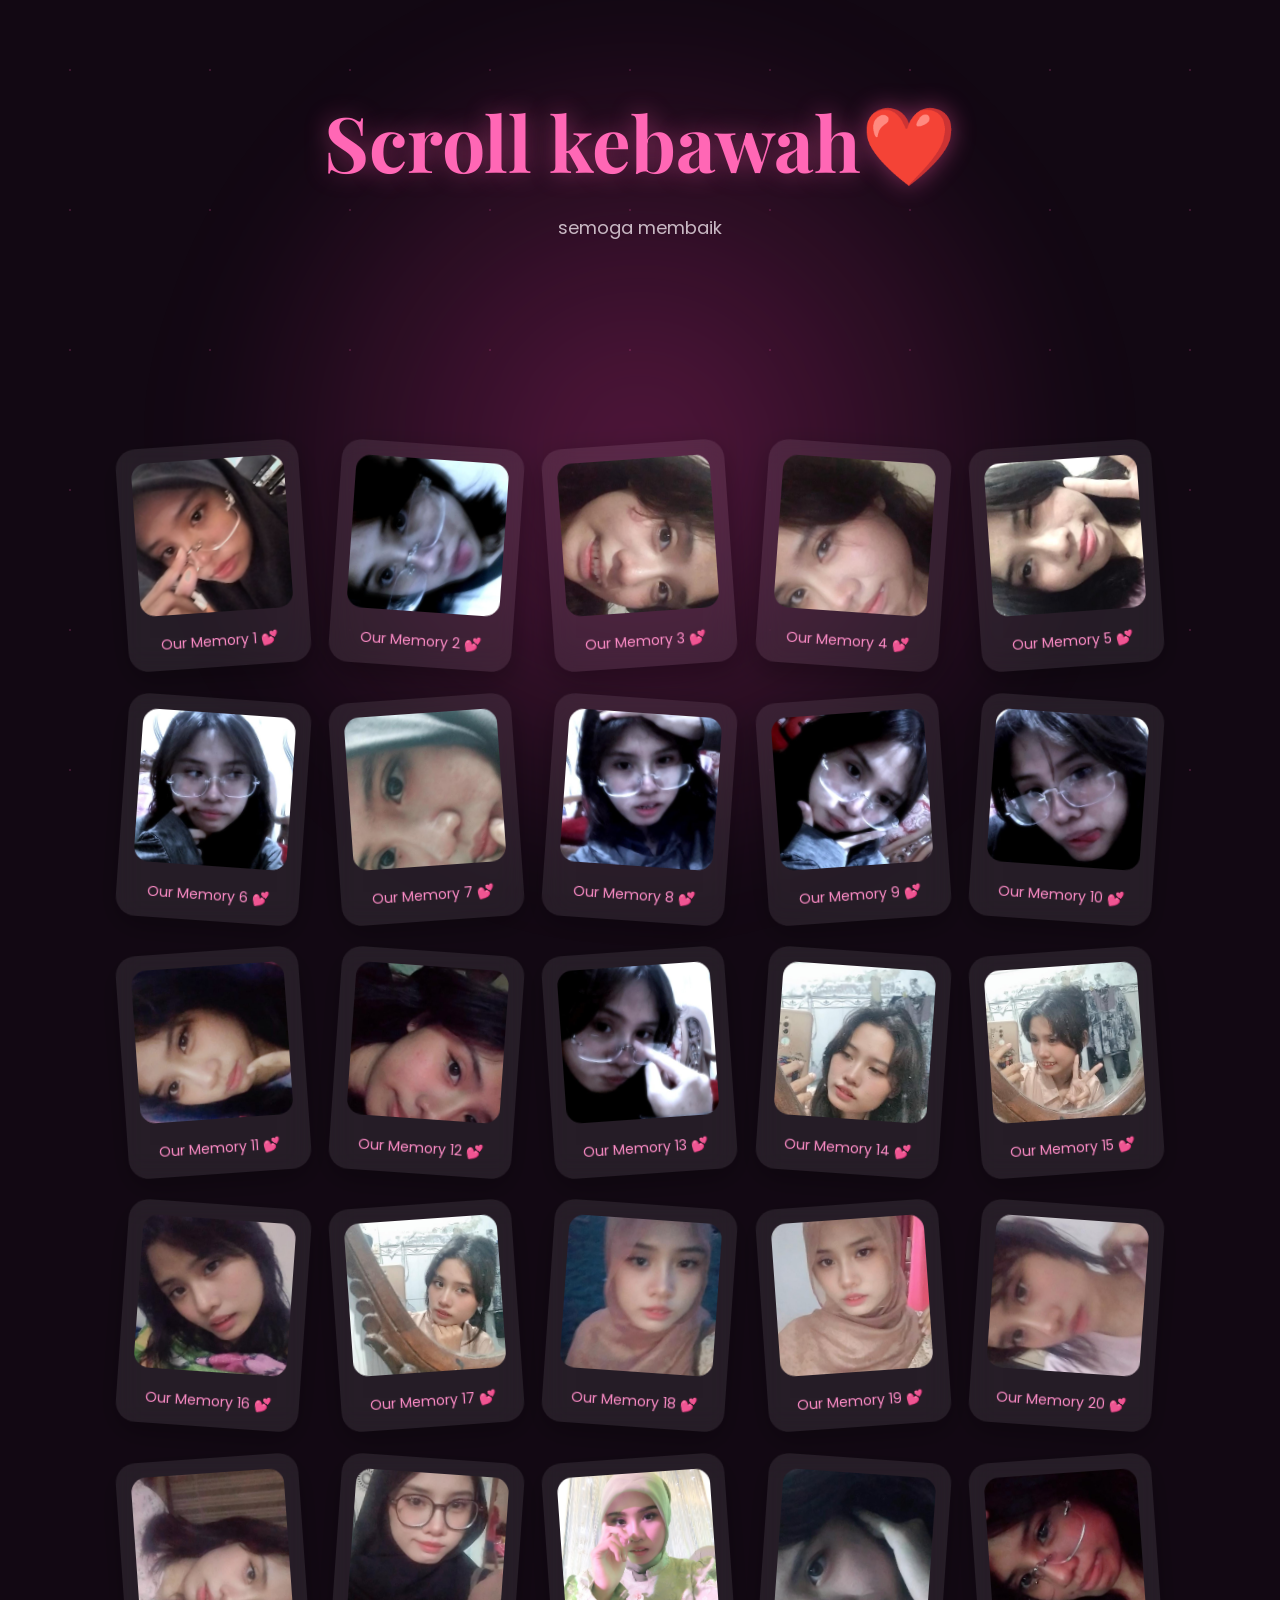
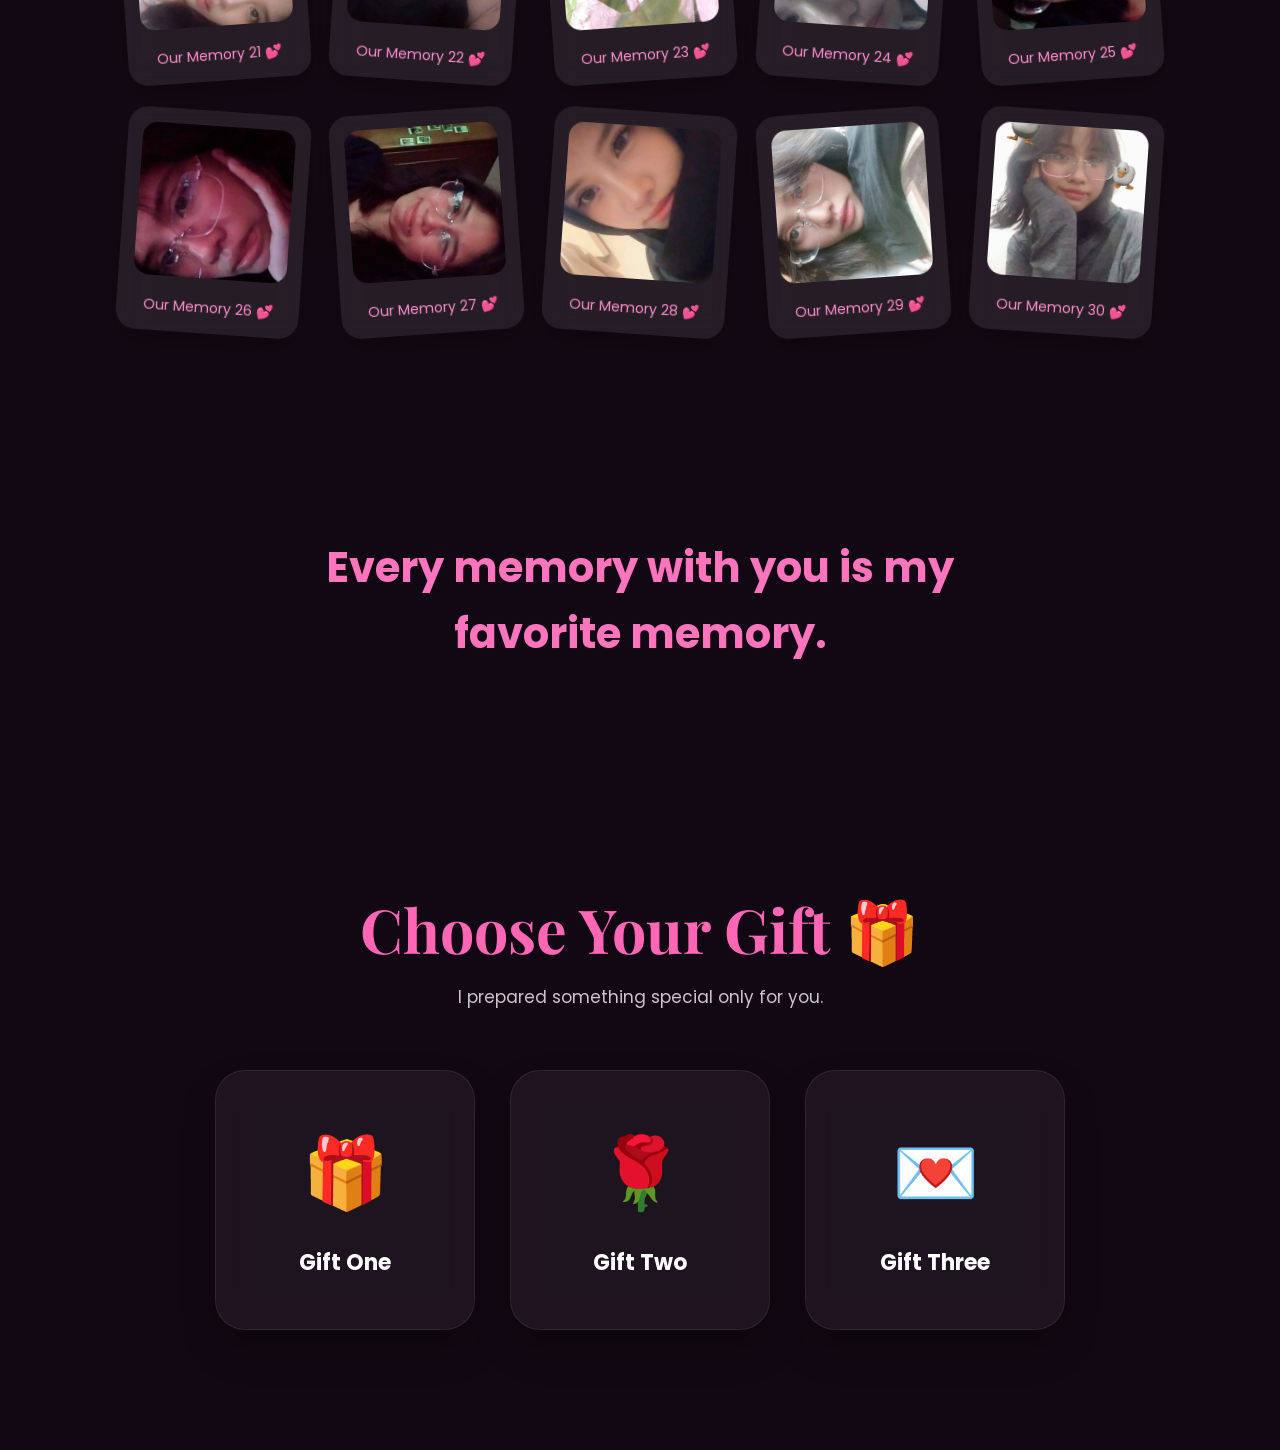
<file: gallery.html>
<!DOCTYPE html>
<html lang="en">

<head>

    <meta charset="UTF-8">
    <meta name="viewport" content="width=device-width, initial-scale=1.0">

    <title>❤️</title>

    <link rel="stylesheet" href="nganu.css">

    <link href="https://fonts.googleapis.com/css2?family=Poppins:wght@300;400;500;600;700&family=Playfair+Display:wght@700&display=swap" rel="stylesheet">

</head>

<body>

    <!-- Background -->
    <div class="bg-glow"></div>

    <!-- Floating Hearts -->
    <div class="floating-hearts">
        <span>❤</span>
        <span>❤</span>
        <span>❤</span>
        <span>❤</span>
        <span>❤</span>
        <span>❤</span>
    </div>

    <!-- Header -->

    <section class="hero">

        <h1>Scroll kebawah❤️</h1>

        <p>
           semoga membaik
        </p>

    </section>

    <!-- LOVE SHAPE -->

    <section class="gallery-section">

<div class="gallery-section">

    <div id="photoGallery"
         class="photo-gallery">
    </div>

</div>

    </section>

    <!-- Caption -->

    <section class="caption">

        <h2>
            Every memory with you is my favorite memory.
        </h2>

    </section>

    <!-- Gift -->

    <section class="gift-section">

        <h1>
            Choose Your Gift 🎁
        </h1>

        <p>
            I prepared something special only for you.
        </p>

        <div class="gift-container">

            <div class="gift-card" data-gift="1">

                🎁

                <h3>Gift One</h3>

            </div>

            <div class="gift-card" data-gift="2">

                🌹

                <h3>Gift Two</h3>

            </div>

            <div class="gift-card" data-gift="3">

                💌

                <h3>Gift Three</h3>

            </div>

        </div>

    </section>

    <!-- Popup -->

    <div class="popup" id="popup">

        <div class="popup-box">

            <h2 id="popupTitle">
                Gift
            </h2>

            <p id="popupText">

                Secret Message

            </p>

            <button id="closePopup">

                Close ❤️

            </button>

        </div>

    </div>

    <!-- Lightbox -->

    <div id="lightbox">

        <img id="lightbox-img">

    </div>

    <script src="sekerip.js"></script>

</body>

</html>
</file>
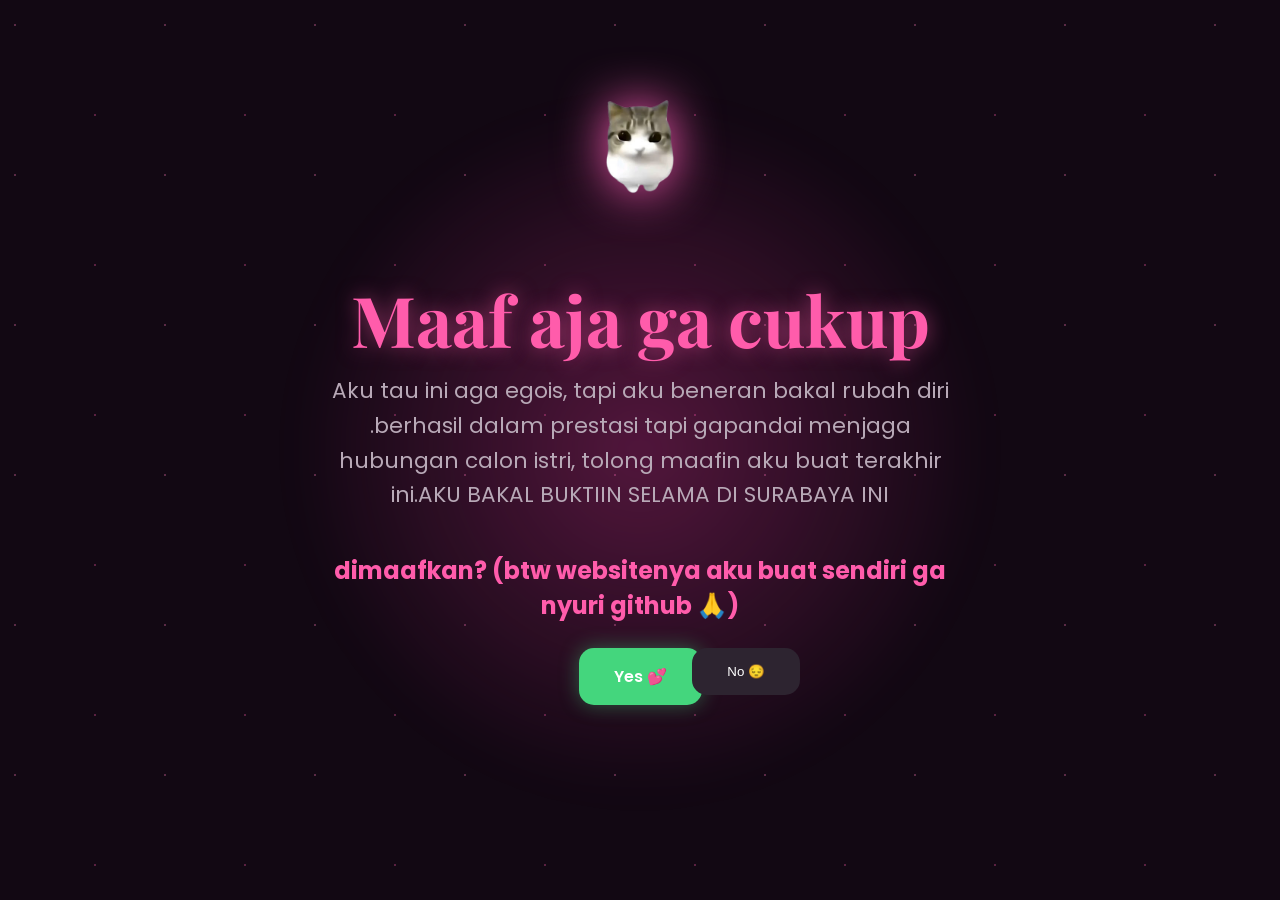
<file: pellis.html>
<!DOCTYPE html>
<html lang="en">
<head>

<meta charset="UTF-8">
<meta name="viewport" content="width=device-width, initial-scale=1.0">

<title>Question ❤️</title>

<link rel="stylesheet" href="style.css">

<link href="https://fonts.googleapis.com/css2?family=Poppins:wght@300;500;700&family=Playfair+Display:wght@700&display=swap" rel="stylesheet">

</head>

<body>

<div class="bg-glow"></div>

<div class="container">

    <img src="dd.png" class="girl">

    <h1>Maaf aja ga cukup </h1>

    <p>Aku tau ini aga egois, tapi aku beneran bakal rubah diri .berhasil dalam prestasi tapi gapandai menjaga hubungan calon istri, tolong maafin aku buat terakhir ini.AKU BAKAL BUKTIIN SELAMA DI SURABAYA INI</p>

    <h2 class="question">
        dimaafkan? (btw websitenya aku buat sendiri ga nyuri github 🙏) 
    </h2>

    <div class="buttons">

<a href="gallery.html" class="yes">
    Yes 💕
</a>

        <button id="noBtn" class="no">
            No 😔
        </button>

    </div>

</div>

<script src="script.js"></script>

</body>
</html>
</file>
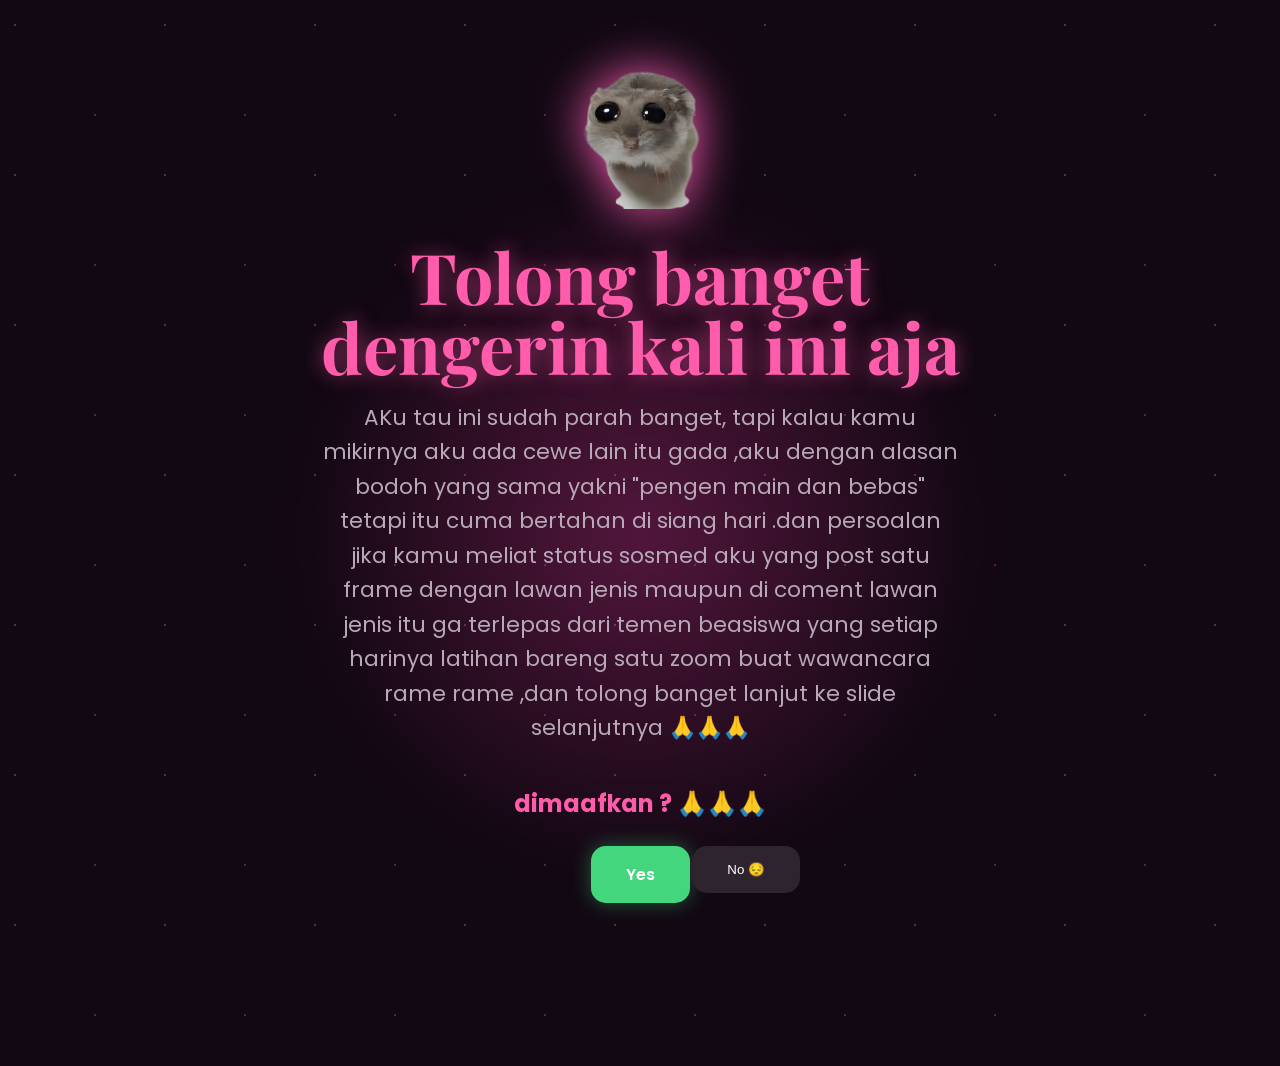
<file: question.html>
<!DOCTYPE html>
<html lang="en">
<head>

<meta charset="UTF-8">
<meta name="viewport" content="width=device-width, initial-scale=1.0">

<title>Question ❤️</title>

<link rel="stylesheet" href="style.css">

<link href="https://fonts.googleapis.com/css2?family=Poppins:wght@300;500;700&family=Playfair+Display:wght@700&display=swap" rel="stylesheet">

</head>

<body>

<div class="bg-glow"></div>

<div class="container">

    <img src="aa.png" class="girl">

    <h1>Tolong banget dengerin kali ini aja</h1>

    <p>AKu tau ini sudah parah banget, tapi kalau kamu mikirnya aku ada cewe lain itu gada ,aku dengan alasan bodoh yang sama yakni "pengen main dan bebas" tetapi itu cuma bertahan di siang hari .dan persoalan jika kamu meliat status sosmed aku yang post satu frame dengan lawan jenis maupun di coment lawan jenis itu ga terlepas dari temen beasiswa yang setiap harinya latihan bareng satu zoom buat wawancara rame rame ,dan tolong banget lanjut ke slide selanjutnya 🙏🙏🙏</p>

    <h2 class="question">
        dimaafkan ? 🙏🙏🙏
    </h2>

    <div class="buttons">

<a href="pellis.html" class="yes">
    Yes
</a>

        <button id="noBtn" class="no">
            No 😔
        </button>

    </div>

</div>

<script src="script.js"></script>

</body>
</html>
</file>
<file: nganu.css>
/* ========================================= */
/* GOOGLE FONT */
/* ========================================= */

@import url('https://fonts.googleapis.com/css2?family=Poppins:wght@300;400;500;600;700&family=Playfair+Display:wght@700&display=swap');

/* ========================================= */
/* RESET */
/* ========================================= */

*{
    margin:0;
    padding:0;
    box-sizing:border-box;
}

html{
    scroll-behavior:smooth;
}

body{

    font-family:'Poppins',sans-serif;

    background:#120813;

    color:white;

    overflow-x:hidden;

    min-height:100vh;

    position:relative;

}


/* ========================================= */
/* SCROLL BAR */
/* ========================================= */

::-webkit-scrollbar{

    width:8px;

}

::-webkit-scrollbar-track{

    background:#120813;

}

::-webkit-scrollbar-thumb{

    background:#ff5cab;

    border-radius:20px;

}

::-webkit-scrollbar-thumb:hover{

    background:#ff7ec3;

}


/* ========================================= */
/* BACKGROUND */
/* ========================================= */

.bg-glow{

    position:fixed;

    top:50%;
    left:50%;

    transform:translate(-50%,-50%);

    width:900px;
    height:900px;

    background:
    radial-gradient(circle,
    rgba(255,60,170,.28),
    transparent 70%);

    filter:blur(50px);

    z-index:-2;

}

body::before{

    content:"";

    position:fixed;

    inset:0;

    background-image:

    radial-gradient(#ff5cab 1px,transparent 1px),
    radial-gradient(#ff84cb 1px,transparent 1px);

    background-size:140px 140px;

    opacity:.18;

    z-index:-3;

}


/* ========================================= */
/* FLOATING HEART */
/* ========================================= */

.floating-hearts{

    position:fixed;

    inset:0;

    pointer-events:none;

    overflow:hidden;

}

.floating-hearts span{

    position:absolute;

    bottom:-100px;

    color:#ff72ba;

    opacity:.25;

    animation:heartFloat linear infinite;

}

.floating-hearts span:nth-child(1){

    left:8%;
    font-size:18px;
    animation-duration:11s;

}

.floating-hearts span:nth-child(2){

    left:20%;
    font-size:26px;
    animation-duration:14s;

}

.floating-hearts span:nth-child(3){

    left:38%;
    font-size:22px;
    animation-duration:12s;

}

.floating-hearts span:nth-child(4){

    left:55%;
    font-size:28px;
    animation-duration:16s;

}

.floating-hearts span:nth-child(5){

    left:72%;
    font-size:20px;
    animation-duration:10s;

}

.floating-hearts span:nth-child(6){

    left:90%;
    font-size:24px;
    animation-duration:15s;

}

@keyframes heartFloat{

    from{

        transform:translateY(0) rotate(0deg);

    }

    to{

        transform:translateY(-120vh) rotate(360deg);

    }

}


/* ========================================= */
/* HERO */
/* ========================================= */

.hero{

    padding-top:90px;

    text-align:center;

    width:min(900px,90%);

    margin:auto;

}

.hero h1{

    font-family:'Playfair Display',serif;

    font-size:clamp(2.8rem,6vw,5rem);

    color:#ff67b5;

    text-shadow:

    0 0 25px rgba(255,92,171,.45);

}

.hero p{

    margin-top:20px;

    color:#c9b9c4;

    line-height:1.8;

    font-size:18px;

}


/* ========================================= */
/* GALLERY */
/* ========================================= */

.gallery-section{

    display:flex;

    justify-content:center;

    align-items:center;

    margin-top:80px;

    margin-bottom:100px;

}

/* INI AKAN DIISI JAVASCRIPT */

#heart-gallery{

    position:relative;

    width:900px;

    height:850px;

}


/* FOTO */

.photo{

    position:absolute;

    width:72px;

    height:72px;

    object-fit:cover;

    border-radius:18px;

    cursor:pointer;

    border:3px solid rgba(255,255,255,.18);

    transition:.35s;

    box-shadow:

    0 10px 25px rgba(0,0,0,.35);

}

.photo:hover{

    transform:scale(1.15);

    z-index:100;

    box-shadow:

    0 0 25px #ff5cab;

}


/* ========================================= */
/* CAPTION */
/* ========================================= */

.caption{

    text-align:center;

    width:min(800px,90%);

    margin:auto;

    padding-bottom:100px;

}

.caption h2{

    color:#ff75bd;

    font-size:clamp(1.7rem,4vw,2.6rem);

    line-height:1.6;

}


/* ========================================= */
/* RESPONSIVE */
/* ========================================= */

@media(max-width:768px){

    #heart-gallery{

        width:340px;

        height:340px;

    }

    .photo{

        width:28px;

        height:28px;

        border-radius:8px;

    }

    .hero{

        padding-top:60px;

    }

    .hero p{

        font-size:16px;

    }

}

@media(max-width:420px){

    #heart-gallery{

        width:300px;

        height:300px;

    }

    .photo{

        width:24px;

        height:24px;

    }

}

/* ========================================= */
/* GIFT SECTION */
/* ========================================= */

.gift-section{

    width:min(1100px,90%);

    margin:120px auto;

    text-align:center;

}

.gift-section h1{

    font-family:'Playfair Display',serif;

    color:#ff67b5;

    font-size:clamp(2.2rem,5vw,3.8rem);

    margin-bottom:15px;

}

.gift-section p{

    color:#d1c2cb;

    margin-bottom:60px;

    font-size:17px;

}


/* ========================================= */
/* GIFT CONTAINER */
/* ========================================= */

.gift-container{

    display:flex;

    justify-content:center;

    align-items:center;

    gap:35px;

    flex-wrap:wrap;

}


/* ========================================= */
/* CARD */
/* ========================================= */

.gift-card{

    width:260px;

    height:260px;

    background:rgba(255,255,255,.05);

    backdrop-filter:blur(18px);

    border:1px solid rgba(255,255,255,.08);

    border-radius:30px;

    display:flex;

    flex-direction:column;

    justify-content:center;

    align-items:center;

    cursor:pointer;

    transition:.35s;

    box-shadow:

    0 20px 35px rgba(0,0,0,.25);

}

.gift-card:hover{

    transform:

    translateY(-12px)

    scale(1.03);

    border-color:#ff5cab;

    box-shadow:

    0 0 35px rgba(255,92,171,.45);

}

.gift-card{

    font-size:70px;

}

.gift-card h3{

    margin-top:20px;

    font-size:22px;

    color:white;

}


/* ========================================= */
/* POPUP */
/* ========================================= */

.popup{

    position:fixed;

    inset:0;

    background:rgba(0,0,0,.65);

    backdrop-filter:blur(12px);

    display:none;

    justify-content:center;

    align-items:center;

    z-index:9999;

    animation:fadeIn .3s;

}

.popup-box{

    width:min(480px,90%);

    background:#1d101e;

    border-radius:30px;

    padding:45px;

    text-align:center;

    border:1px solid rgba(255,255,255,.08);

    box-shadow:

    0 0 50px rgba(255,92,171,.35);

}

.popup-box h2{

    color:#ff6db9;

    font-size:34px;

    margin-bottom:20px;

}

.popup-box p{

    color:#ddd;

    line-height:1.9;

    margin-bottom:35px;

}

.popup-box button{

    border:none;

    background:

    linear-gradient(

    180deg,

    #ff7ac1,

    #ff4fa4

    );

    color:white;

    padding:16px 45px;

    border-radius:15px;

    font-size:16px;

    cursor:pointer;

    transition:.3s;

}

.popup-box button:hover{

    transform:translateY(-4px);

    box-shadow:

    0 0 25px rgba(255,92,171,.55);

}


/* ========================================= */
/* LIGHTBOX */
/* ========================================= */

#lightbox{

    position:fixed;

    inset:0;

    display:none;

    justify-content:center;

    align-items:center;

    background:rgba(0,0,0,.82);

    backdrop-filter:blur(8px);

    z-index:999;

}

#lightbox img{

    width:min(650px,90%);

    border-radius:22px;

    box-shadow:

    0 0 40px rgba(255,92,171,.45);

}


/* ========================================= */
/* ANIMATION */
/* ========================================= */

@keyframes fadeIn{

    from{

        opacity:0;

    }

    to{

        opacity:1;

    }

}

@keyframes heartbeat{

    0%{

        transform:scale(1);

    }

    25%{

        transform:scale(1.04);

    }

    50%{

        transform:scale(1);

    }

    75%{

        transform:scale(1.05);

    }

    100%{

        transform:scale(1);

    }

}

#heart-gallery{

    animation:heartbeat 3.5s infinite;

}


/* ========================================= */
/* MOBILE */
/* ========================================= */

@media(max-width:768px){

    .gift-card{

        width:100%;

        max-width:300px;

        height:220px;

    }

    .popup-box{

        padding:30px;

    }

}

@media(max-width:480px){

    .gift-section{

        margin-top:80px;

    }

    .gift-card{

        height:200px;

        font-size:55px;

    }

    .gift-card h3{

        font-size:18px;

    }

    .popup-box h2{

        font-size:28px;

    }

}

/* ========================= */
/* ROMANTIC GALLERY */
/* ========================= */

.gallery-section{

    width:min(1200px,90%);

    margin:100px auto;

}

.photo-gallery{

    display:grid;

    grid-template-columns:
    repeat(auto-fit,minmax(180px,1fr));

    gap:30px;

}

/* POLAROID */

.photo-card{

    background:rgba(255,255,255,.08);

    backdrop-filter:blur(15px);

    border-radius:20px;

    padding:15px;

    transition:.4s;

    cursor:pointer;

    box-shadow:
    0 10px 30px rgba(0,0,0,.3);

}

.photo-card:nth-child(odd){

    transform:rotate(-4deg);

}

.photo-card:nth-child(even){

    transform:rotate(4deg);

}

.photo-card:hover{

    transform:
    scale(1.08)
    rotate(0deg);

    box-shadow:
    0 0 35px rgba(255,92,171,.6);

}

.photo-card img{

    width:100%;

    aspect-ratio:1;

    object-fit:cover;

    border-radius:15px;

}

.photo-card p{

    text-align:center;

    margin-top:12px;

    color:#ff8dc8;

    font-size:14px;

}
</file>
<file: style.css>
*{
    margin:0;
    padding:0;
    box-sizing:border-box;
}

body{

    font-family:Poppins,sans-serif;

    min-height:100vh;

    display:flex;
    justify-content:center;
    align-items:center;

    background:#120813;

    position:relative;

    overflow-x:hidden;
    overflow-y:auto;

    padding:20px;

}

/* Pink Glow */

.bg-glow{

    position:absolute;

    width:min(90vw,700px);
    height:min(90vw,700px);

    background:radial-gradient(
        circle,
        rgba(255,60,170,.28),
        transparent 70%
    );

    filter:blur(20px);

}

/* Stars */

body::before{

    content:"";

    position:absolute;
    inset:0;

    background-image:

    radial-gradient(#ff5cab 1px,transparent 1px),
    radial-gradient(#ff7cbc 1px,transparent 1px);

    background-size:150px 150px;
    background-position:20px 40px,90px 100px;

    opacity:.3;
}

/* Card */

.container{

    z-index:10;

    width:100%;
    max-width:700px;

    padding:20px;

    text-align:center;

}

/* Image */

.girl{

    width:clamp(120px,30vw,180px);

    margin-bottom:25px;

    filter:drop-shadow(0 0 25px #ff5eb7);

}

/* Title */

h1{

    font-size:70px;

    line-height:1;

    font-family:"Playfair Display",serif;

    color:#ff5cab;

    text-shadow:

    0 0 20px rgba(255,92,171,.5);

    margin-bottom:20px;
}

/* Subtitle */

p{

    color:#b8a9b7;

    font-size:clamp(1rem,2.5vw,1.35rem);

    margin-bottom:40px;

    line-height:1.6;

    padding:0 10px;

}

/* Button */

.btn{

    display:inline-flex;

    justify-content:center;
    align-items:center;

    text-decoration:none;

    color:white;

    background:linear-gradient(
        180deg,
        #ff78bf,
        #ff3f95
    );

    padding:18px 40px;

    border-radius:18px;

    font-weight:600;

    font-size:clamp(.9rem,2vw,1rem);

    box-shadow:0 0 25px rgba(255,80,160,.6);

    transition:.3s;

}

.btn:hover{

    transform:translateY(-5px);

    box-shadow:

    0 0 35px rgba(255,80,160,.9);
}

@media(max-width:768px){

    h1{

        font-size:48px;
    }

    p{

        font-size:18px;
    }

    .girl{

        width:130px;
    }

}

.question{

    color:#ff5cab;

    margin:25px 0;

}

.buttons{

    position:relative;

    width:320px;

    height:180px;

    margin:auto;

}

.yes{

    display:inline-flex;

    justify-content:center;
    align-items:center;

    background:#44d67d;

    color:white;

    text-decoration:none;

    border-radius:15px;

    padding:16px 35px;

    font-size:16px;

    font-weight:600;

    transition:.3s;

    box-shadow:0 0 20px rgba(68,214,125,.4);

}

.yes:hover{

    transform:translateY(-3px);

    box-shadow:0 0 30px rgba(68,214,125,.7);

}

.no{

    position:absolute;

    right:0;

    top:0;

    background:#2d2430;

    color:white;

    border:none;

    border-radius:15px;

    padding:16px 35px;

    cursor:pointer;

    transition:.25s;

}
</file>
